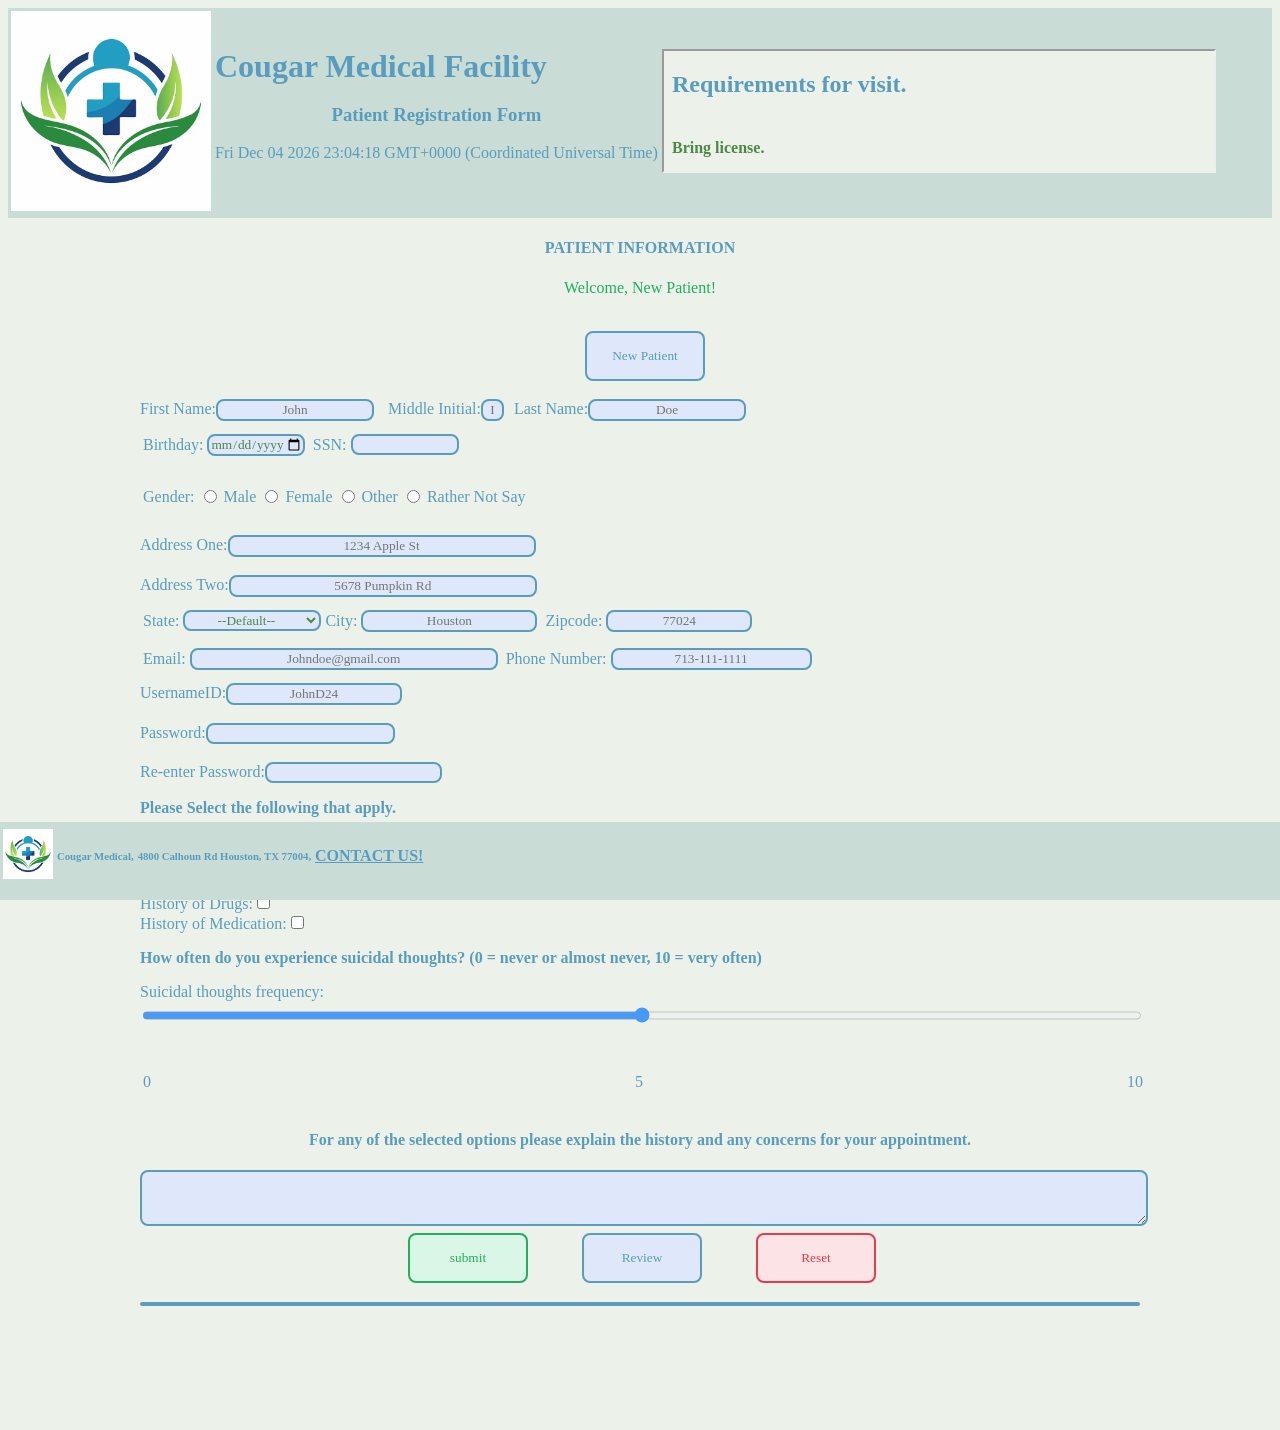
<file: index.html>
<!doctype html>
<!-- 
Program name: patient-form.html
Author: Isaiah Louis
Date created: 7/11/2026
Date last edited: 7/11/2026
Version: 4.0
Description: A document to take new patient information
-->
<html>
    <head>
        <title>Medical Form</title>
        <link rel="stylesheet" href="./homework4CSS.css">
        <meta charset="UTF-8">
        <script src="hw4jsvalidation.js"></script>
    </head>
    <body>
    <form action="./thankyouhw4.html" name="med_form" id="med_form">
        <header>
            <table id="heading">
                <tr>
                    <td> <img src="Medical_Image.jpeg" alt="Medical Image" style="width:200px;height:200px"> 
                    <td> <h1 class="h1">Cougar Medical Facility</h1>
                    <h3 class ="h3">Patient Registration Form</h3>
                    <p id="date"></p>
                    <script>
                        const d = new Date();
                        document.getElementById("date").innerHTML = d;
                    </script>
                    <td><iframe src="iframehw4.html" width="550" height="120"></iframe></td>
                </tr>
            </table>
        </header>
        <div class="center">
            <h4 class="h4">PATIENT INFORMATION</h4>
            <p id="welcome"></p>
        <br>
            <button type="button" id= "newpatient" onclick="resetpatient()">New Patient</button>
        <br>
        <br>
        <table>
            <tr>
                <label class="labels" for="fname">First Name:</label>
                <input maxlength="30" type="text" onblur="cookiename()" id="fname" name="fname" required title="Letters only" pattern="[A-Za-z]{1,30}" placeholder="John" oninput="focusfname()">
                <span id="errorfname"> </span>
                <label class="labels" for="mi">Middle Initial:</label>
                <input maxlength="1" type="text" id="mi" name="mi" title= "Letter only" pattern="[A-Za-z]{0,1}" placeholder="I" oninput="focusmi()">
                <span id="errormi"></span>
                <label class="labels" for="lname">Last Name:</label>
                <input maxlength="30" type="text" id="lname" name="lname" required title="Letters only" pattern="[A-Za-z]{1,30}" placeholder="Doe" oninput="focuslname()">
                <span id="errorlname"></span>
            </tr>
        </table>
        <table >
            <tr>
                <td><label class="labels" for="birthday">Birthday:</label></td> 
                <td><input type="date" id="birthday" name="birthday" required min="1900-01-01" max="2026-08-01" title="Enter a valid birthday between 1900 July 1st and 2026 July 1st" oninput="focusbirthday()"></td> 
                <td><span id="errorbirthday"></span></td>
                <td><label class="labels" for="ssn">SSN:</label></td> 
                <td><input minlength="9" maxlength="11" type="password" id="ssn" name="ssn" required title="Format: 000-00-0000 or 000000000" pattern="[0-9]{3}-[0-9]{2}-[0-9]{4}|[0-9]{9}" oninput="focusssn()"></td>
               <td><span id ="errorssn"> </span></td>
               
        </table>
        <table>
                <td><p class="p2">Gender:</p>
                <td><input type="radio" id="Male" name="preferred_sex" value="Male"></td> 
                <td><label class="labels" for="Male">Male</label></td> 
                <td><input type="radio" id="Female" name="preferred_sex" value="Female"></td> 
                <td><label class="labels" for="Female">Female</label></td> 
                <td><input type="radio" id="Other" name="preferred_sex" value="Other"></td> 
                <td><label class="labels" for="Other">Other</label></td> 
                <td><input type="radio" id="Rather_not_say" name="preferred_sex" value="Rather_not_say"></td> 
                <td><label class="labels" for="Rather_not_say">Rather Not Say</label></td> 
            </tr>
        </table>
        <table> 
            <tr>
                <label class="labels" for="Address_One">Address One:</label>
                <input maxlength="30" type="text" id="Address_One" name="Address_One" required pattern="[A-Za-z0-9\s.#'-]{1,30}" placeholder="1234 Apple St" title= "Enter a valid address" oninput="focusaddressone()">
                <span id ="erroraddressone"></span>
            <br>
            <br>
                <label class="labels" for="Address_Two">Address Two:</label>
                <input maxlength="30" type="text" id="Address_Two" name="Address_Two" placeholder="5678 Pumpkin Rd" pattern="[A-Za-z0-9\s.#'-]{1,30}" title= "Enter a valid address" oninput = "focusaddresstwo()">
                <span id ="erroraddresstwo"></span>
            <br>
            </tr>
        </table>
        <table>
               <td><label class ="labels" for="State">State:</label>
               <td> <select name="State" id="State" required title="Pick your state" onchange="focusstate()">
                    <option value="Default">--Default--</option>
                </select>
                <span id="errorstate"></span>
                <td><label class="labels" for="city">City:</label></td> 
                <td><input type="text" id="city" name="city" required placeholder="Houston" pattern="[A-Za-z\s.#'-]{1,30}" title="Enter a valid city" oninput="focuscity()"></td> 
                <td><span id="errorcity"></span>
                <td><label class="labels" for="ZipCode">Zipcode:</label></td> 
                <td><input minlength="5" maxlength="10" type="text" id="Zipcode" name="ZipCode" required pattern="[0-9]{5,10}" title="Numbers only 5 to 10 characters" placeholder="77024" oninput="focuszipcode()"></td> 
                <td><span id ="errorzipcode"></span></td>
            </tr>     
        </table>   
        <table>
                <td><label class="labels" for="email">Email:</label></td> 
                <td><input type="email" id="email" name="email" required pattern="[A-Za-z0-9._%+\-]+@[A-Za-z0-9.\-]+\.[A-Za-z]{2,}" title= "Format is Johndoe5@gmail.com" placeholder="Johndoe@gmail.com" oninput="focusemail()"></td>
                <td><span id ="erroremail"></span>
                 <td><label class="labels" for="phone">Phone Number:</label></td> 
                <td><input type="tel" id="phone" name="phone" title="Format: 000-000-0000 or 0000000000" required pattern="[0-9]{3}-[0-9]{3}-[0-9]{4}|[0-9]{10}" placeholder="713-111-1111" oninput ="focusphone()"></td>
                <td><span id ="errorphone"></span></td>
        </table>
        <table> 
            <tr>
                <label class="labels" for="user">UsernameID:</label></td>
                <input maxlength="20" type="text" id="userID" name="user" required pattern="[A-Za-z0-9]{1,20}" title="1-20 letters and numbers only" placeholder="JohnD24" oninput="focususerid()">
                <span id= "erroruserid"></span>
            <br>
            <br>
                <label class="labels" for="password">Password:</label>
                <input type="password" id="password" name="password" required pattern="[A-Za-z0-9!@#?._%+\-]{8,20}" title= "Letters,numbers,speical charactes are allowed, and must be at least 8 characters" oninput="focuspassword()">
                <span id ="errorpassword"></span>
            <br>
            <br>
                <label class="labels" for="repassword">Re-enter Password:</label>
                <input type="password" id="repassword" name="repassword" required  pattern="[A-Za-z0-9!@#?._%+\-]{8,20}" title= "Letters,numbers,speical charactes are allowed, and must be at least 8 characters" oninput="focusrepassword()">
                <span id ="errorrepassword"></span>
        </table>
         
        <p class="p1"><b>Please Select the following that apply.</b><p>
        <table>
            <tr>         
                <label class="labels" for="history_of_smoking">History of Smoking:</label>
                <input type="checkbox" id="history_of_smoking" name="history_of" class="history_of">
            <br>
                <label class="labels" for="history_of_drinking">History of Drinking:</label>
                <input type="checkbox" id="history_of_drinking" name="history_of" class="history_of">
            <br>
                <label class="labels" for="history_of_allergies">History of Allergies:</label>
                <input type="checkbox" id="history_of_allergies" name="history_of" class="history_of">
            <br>
                <label class="labels" for="history_of_drugs">History of Drugs:</label>
                <input type="checkbox" id="history_of_drugs" name="history_of" class="history_of">
            <br>
                <label class="labels" for="history_of_medication">History of Medication:</label>
                <input type="checkbox" id="history_of_medication" name="history_of" class="history_of">
            </tr>
        </table>
            <p class="p1"><b>How often do you experience suicidal thoughts? (0 = never or almost never, 10 = very often)</b></p>
          <table>
                <tr>
                    <label class="labels" for="slider">Suicidal thoughts frequency:</label>
                    <input type="range" id="slider" name="" min="0" max="10" oninput="slidernumber(this.value)">
                    <td><span id="sliderrange"></span></td>
                    <tr>
                   <td> <p class="sp1" id="slider_padone"> 0 </p></td>
                   <td> <p class="sp1" id="slider_padone"> 5 </p></td>                  
                   <td> <p class="sp2" id="slider_padone"> 10 </p></td>
                   
        </table>
        <table>
                <h4 class="h4">For any of the selected options please explain the history and any concerns for your appointment.</h4>
                <textarea id="patient_thoughts" name="patient_thoughts" rows="3" cols="50"></textarea>
                <td><input type="submit" value="submit">
                <td><button type ="button" id ="review" onclick= "review_form()">Review</button>
                <td><input type="reset">
          
        </table>
        <div id="validate">
                <p id="show_validate"></p>
        </div>
    </form>
    </div>
        <footer>
            <div>
               <table>
                    <tr>
                        <td><img src="Medical_Image.jpeg" alt="Medical Image" style="width:50px;height:50px"></td> 
                        <td><h6 class="h6">Cougar Medical, </h6></td>      
                        <td><h6 class="h6" >4800 Calhoun Rd Houston, TX 77004, </h6></td>
                        <td><a href="./footercontacthw4.html"><b>CONTACT US!</b></a></td>
                    </tr>
                </table>
            </div> 

            <div>

            </div>
        </footer>
    </body>
</html>
</file>
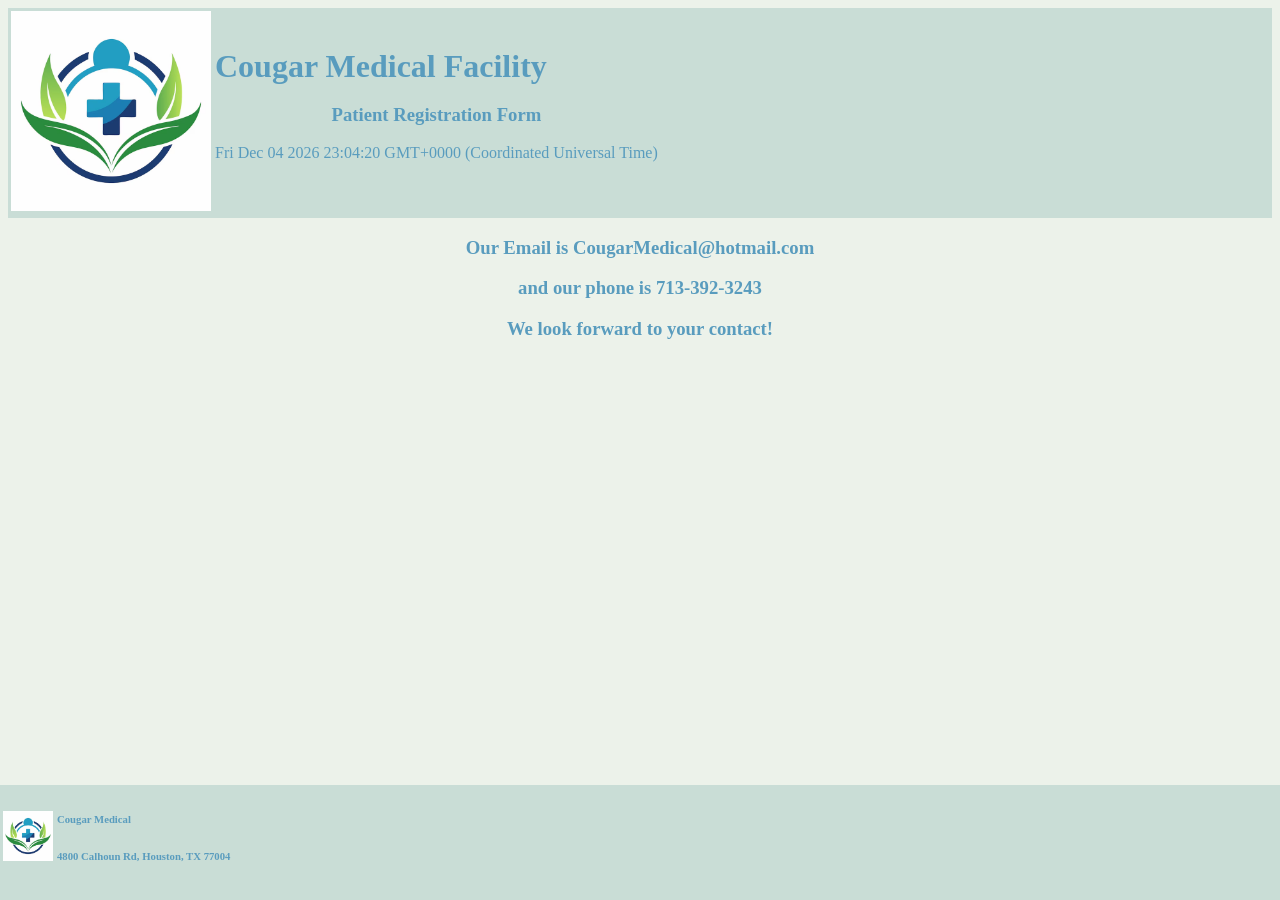
<file: footercontacthw4.html>
<!doctype html>
<!-- 
Program name: patient-form.html
Author: Isaiah Louis
Date created: 7/6/2026
Date last edited: 7/6/2026
Version: 2.5
Description: A document to take show patient medical contact info
-->
<html>
    <head>
        <title>Medical Form</title>
        <link rel="stylesheet" href="./homework4CSS.css">
        <meta charset="UTF-8">
    </head>
    <body>
    <form id="med_form">
        <header>
            <table id="heading">
                <tr>
                    <td> <img src="Medical_Image.jpeg" alt="Medical Image" style="width:200px;height:200px"> 
                    <td> <h1 class="h1">Cougar Medical Facility</h1>
                    <h3 class ="h3">Patient Registration Form</h3>
                    <p id="date"></p>
                    <script>
                        const d = new Date();
                        document.getElementById("date").innerHTML = d;
                    </script>
                </tr>
            </table>
        </header>
	<h3 class="h3" >Our Email is CougarMedical@hotmail.com</h3>
    <h3 class="h3" >and our phone is 713-392-3243</h3>
    <h3 class="h3" >We look forward to your contact!</h3>

    	</div>
 
        <footer>
            <div>
               <table>
                    <tr>
                        <td><img src="Medical_Image.jpeg" alt="Medical Image" style="width:50px;height:50px"> 
                        <td><h6 class="h6">Cougar Medical</h6>                       
                        <h6 class="h6" >4800 Calhoun Rd, Houston, TX 77004</h6>
                    </tr>
                </table>
            </div> 
        </footer>
    </body>
</html>
</file>
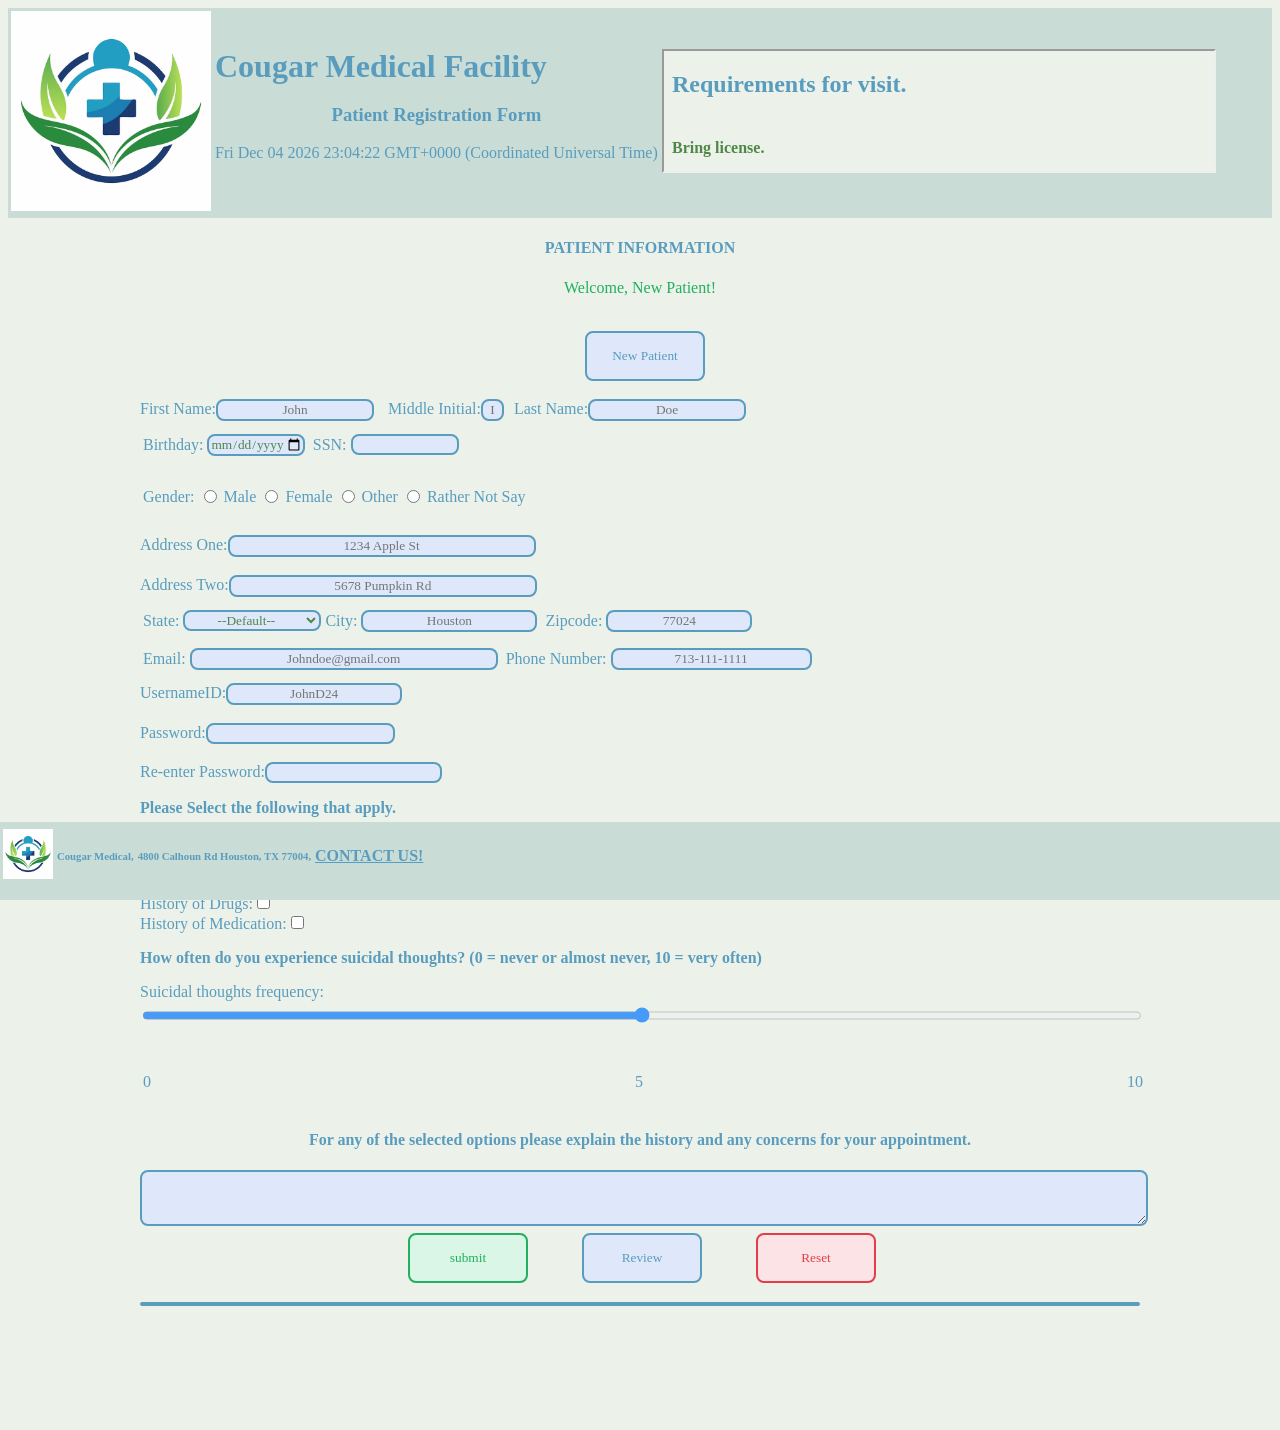
<file: Homework4.html>
<!doctype html>
<!-- 
Program name: patient-form.html
Author: Isaiah Louis
Date created: 7/11/2026
Date last edited: 7/11/2026
Version: 4.0
Description: A document to take new patient information
-->
<html>
    <head>
        <title>Medical Form</title>
        <link rel="stylesheet" href="./homework4CSS.css">
        <meta charset="UTF-8">
        <script src="hw4jsvalidation.js"></script>
    </head>
    <body>
    <form action="./thankyouhw4.html" name="med_form">
        <header>
            <table id="heading">
                <tr>
                    <td> <img src="../Medical_Image.jpeg" alt="Medical Image" style="width:200px;height:200px"> 
                    <td> <h1 class="h1">Cougar Medical Facility</h1>
                    <h3 class ="h3">Patient Registration Form</h3>
                    <p id="date"></p>
                    <script>
                        const d = new Date();
                        document.getElementById("date").innerHTML = d;
                    </script>
                    <td><iframe src="iframehw4.html" width="550" height="120"></iframe></td>
                </tr>
            </table>
        </header>
        <div class="center">
            <h4 class="h4">PATIENT INFORMATION</h4>
            <p id="welcome"></p>
        <br>
            <button type="button" id= "newpatient" onclick="newpatient()">New Patient</button>
        <br>
        <br>
        <table>
            <tr>
                <label class="labels" for="fname">First Name:</label>
                <input maxlength="30" type="text" onblur="cookiename()" id="fname" name="fname" required title="Letters only" pattern="[A-Za-z]{1,30}" placeholder="John" oninput="focusfname()">
                <span id="errorfname"> </span>
                <label class="labels" for="mi">Middle Initial:</label>
                <input maxlength="1" type="text" id="mi" name="mi" title= "Letter only" pattern="[A-Za-z]{0,1}" placeholder="I" oninput="focusmi()">
                <span id="errormi"></span>
                <label class="labels" for="lname">Last Name:</label>
                <input maxlength="30" type="text" id="lname" name="lname" required title="Letters only" pattern="[A-Za-z]{1,30}" placeholder="Doe" oninput="focuslname()">
                <span id="errorlname"></span>
            </tr>
        </table>
        <table >
            <tr>
                <td><label class="labels" for="birthday">Birthday:</label></td> 
                <td><input type="date" id="birthday" name="birthday" required min="1900-01-01" max="2026-08-01" title="Enter a valid birthday between 1900 July 1st and 2026 July 1st" oninput="focusbirthday()"></td> 
                <td><span id="errorbirthday"></span></td>
                <td><label class="labels" for="ssn">SSN:</label></td> 
                <td><input minlength="9" maxlength="11" type="password" id="ssn" name="ssn" required title="Format: 000-00-0000 or 000000000" pattern="[0-9]{3}-[0-9]{2}-[0-9]{4}|[0-9]{9}" oninput="focusssn()"></td>
               <td><span id ="errorssn"> </span></td>
               
        </table>
        <table>
                <td><p class="p2">Gender:</p>
                <td><input type="radio" id="Male" name="preferred_sex" value="Male"></td> 
                <td><label class="labels" for="Male">Male</label></td> 
                <td><input type="radio" id="Female" name="preferred_sex" value="Female"></td> 
                <td><label class="labels" for="Female">Female</label></td> 
                <td><input type="radio" id="Other" name="preferred_sex" value="Other"></td> 
                <td><label class="labels" for="Other">Other</label></td> 
                <td><input type="radio" id="Rather_not_say" name="preferred_sex" value="Rather_not_say"></td> 
                <td><label class="labels" for="Rather_not_say">Rather Not Say</label></td> 
            </tr>
        </table>
        <table> 
            <tr>
                <label class="labels" for="Address_One">Address One:</label>
                <input maxlength="30" type="text" id="Address_One" name="Address_One" required pattern="[A-Za-z0-9\s.#'-]{1,30}" placeholder="1234 Apple St" title= "Enter a valid address" oninput="focusaddressone()">
                <span id ="erroraddressone"></span>
            <br>
            <br>
                <label class="labels" for="Address_Two">Address Two:</label>
                <input maxlength="30" type="text" id="Address_Two" name="Address_Two" placeholder="5678 Pumpkin Rd" pattern="[A-Za-z0-9\s.#'-]{1,30}" title= "Enter a valid address" oninput = "focusaddresstwo()">
                <span id ="erroraddresstwo"></span>
            <br>
            </tr>
        </table>
        <table>
               <td><label class ="labels" for="State">State:</label>
               <td> <select name="State" id="State" required title="Pick your state" onchange="focusstate()">
                    <option value="Default">--Default--</option>
                </select>
                <span id="errorstate"></span>
                <td><label class="labels" for="city">City:</label></td> 
                <td><input type="text" id="city" name="city" required placeholder="Houston" pattern="[A-Za-z\s.#'-]{1,30}" title="Enter a valid city" oninput="focuscity()"></td> 
                <td><span id="errorcity"></span>
                <td><label class="labels" for="ZipCode">Zipcode:</label></td> 
                <td><input minlength="5" maxlength="10" type="text" id="Zipcode" name="ZipCode" required pattern="[0-9]{5,10}" title="Numbers only 5 to 10 characters" placeholder="77024" oninput="focuszipcode()"></td> 
                <td><span id ="errorzipcode"></span></td>
            </tr>     
        </table>   
        <table>
                <td><label class="labels" for="email">Email:</label></td> 
                <td><input type="email" id="email" name="email" required pattern="[A-Za-z0-9._%+\-]+@[A-Za-z0-9.\-]+\.[A-Za-z]{2,}" title= "Format is Johndoe5@gmail.com" placeholder="Johndoe@gmail.com" oninput="focusemail()"></td>
                <td><span id ="erroremail"></span>
                 <td><label class="labels" for="phone">Phone Number:</label></td> 
                <td><input type="tel" id="phone" name="phone" title="Format: 000-000-0000 or 0000000000" required pattern="[0-9]{3}-[0-9]{3}-[0-9]{4}|[0-9]{10}" placeholder="713-111-1111" oninput ="focusphone()"></td>
                <td><span id ="errorphone"></span></td>
        </table>
        <table> 
            <tr>
                <label class="labels" for="user">UsernameID:</label></td>
                <input maxlength="20" type="text" id="userID" name="user" required pattern="[A-Za-z0-9]{1,20}" title="1-20 letters and numbers only" placeholder="JohnD24" oninput="focususerid()">
                <span id= "erroruserid"></span>
            <br>
            <br>
                <label class="labels" for="password">Password:</label>
                <input type="password" id="password" name="password" required pattern="[A-Za-z0-9!@#?._%+\-]{8,20}" title= "Letters,numbers,speical charactes are allowed, and must be at least 8 characters" oninput="focuspassword()">
                <span id ="errorpassword"></span>
            <br>
            <br>
                <label class="labels" for="repassword">Re-enter Password:</label>
                <input type="password" id="repassword" name="repassword" required  pattern="[A-Za-z0-9!@#?._%+\-]{8,20}" title= "Letters,numbers,speical charactes are allowed, and must be at least 8 characters" oninput="focusrepassword()">
                <span id ="errorrepassword"></span>
        </table>
         
        <p class="p1"><b>Please Select the following that apply.</b><p>
        <table>
            <tr>         
                <label class="labels" for="history_of_smoking">History of Smoking:</label>
                <input type="checkbox" id="history_of_smoking" name="history_of" class="history_of">
            <br>
                <label class="labels" for="history_of_drinking">History of Drinking:</label>
                <input type="checkbox" id="history_of_drinking" name="history_of" class="history_of">
            <br>
                <label class="labels" for="history_of_allergies">History of Allergies:</label>
                <input type="checkbox" id="history_of_allergies" name="history_of" class="history_of">
            <br>
                <label class="labels" for="history_of_drugs">History of Drugs:</label>
                <input type="checkbox" id="history_of_drugs" name="history_of" class="history_of">
            <br>
                <label class="labels" for="history_of_medication">History of Medication:</label>
                <input type="checkbox" id="history_of_medication" name="history_of" class="history_of">
            </tr>
        </table>
            <p class="p1"><b>How often do you experience suicidal thoughts? (0 = never or almost never, 10 = very often)</b></p>
          <table>
                <tr>
                    <label class="labels" for="slider">Suicidal thoughts frequency:</label>
                    <input type="range" id="slider" name="" min="0" max="10" oninput="slidernumber(this.value)">
                    <td><span id="sliderrange"></span></td>
                    <tr>
                   <td> <p class="sp1" id="slider_padone"> 0 </p></td>
                   <td> <p class="sp1" id="slider_padone"> 5 </p></td>                  
                   <td> <p class="sp2" id="slider_padone"> 10 </p></td>
                   
        </table>
        <table>
                <h4 class="h4">For any of the selected options please explain the history and any concerns for your appointment.</h4>
                <textarea id="patient_thoughts" name="patient_thoughts" rows="3" cols="50"></textarea>
                <td><input type="submit" value="submit">
                <td><button type ="button" id ="review" onclick= "review_form()">Review</button>
                <td><input type="reset">
          
        </table>
        <div id="validate">
                <p id="show_validate"></p>
        </div>
    </form>
    </div>
        <footer>
            <div>
               <table>
                    <tr>
                        <td><img src="../Medical_Image.jpeg" alt="Medical Image" style="width:50px;height:50px"></td> 
                        <td><h6 class="h6">Cougar Medical, </h6></td>      
                        <td><h6 class="h6" >4800 Calhoun Rd Houston, TX 77004, </h6></td>
                        <td><a href="./footercontacthw4.html"><b>CONTACT US!</b></a></td>
                    </tr>
                </table>
            </div> 

            <div>

            </div>
        </footer>
    </body>
</html>
</file>
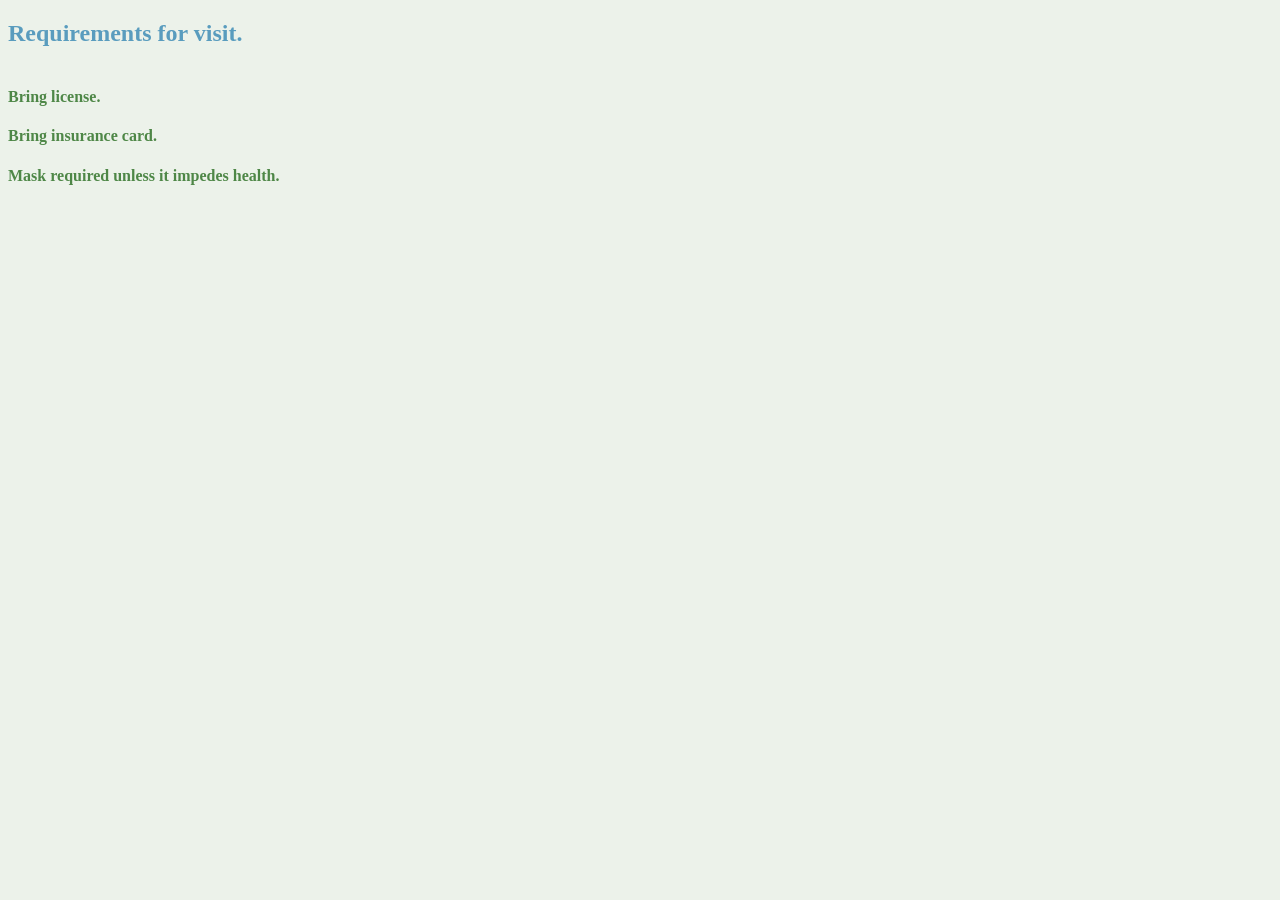
<file: iframehw4.html>
<!doctype html>
<!-- 
Program name: patient-form.html
Author: Isaiah Louis
Date created: 7/10/2026
Date last edited: 7/10/2026
Version: 3.0
Description: A doc to link to form
-->
<html>
    <head>
        <title>Requirements for visit</title>
        <meta charset="UTF-8">
        <style>
            body {background-color: rgb(236, 242, 234);}
            h2   {color: rgb(89, 156, 190);}
            h2   {font-family: "Lucida Console";}
            h4   {color: rgb(78, 135, 71);}
            h4   {font-family: "Lucida Console";}
            #rules{height: 120px;}
            #rules{width: 550px;}
        </style>
    </head>
    <body>
        <header>
             <h2 class ="h3">Requirements for visit.</h2>
        </header>
    <div id="rules">
	    <h4>Bring license.</h4>
        <h4>Bring insurance card.</h4>
        <h4>Mask required unless it impedes health.</h4>
        <h4>No animals allowed except for service animals.</h4>
        <h4>No smoking allowed.</h4>
        <h4>No outside food or drink.</h4>
        <h4>Arrive 15 minutes before appointment if new patient.</h4>
        <h4>Cellphones should be silent.</h4>
        <h4>Missed appointments will cause a surcharge.</h4>
        <h4>Minors must be accompanied.</h4>
    </div>
    </body>
    <script>
            document.getElementById("rules").style.overflow = "scroll";
    </script>
</html>
</file>
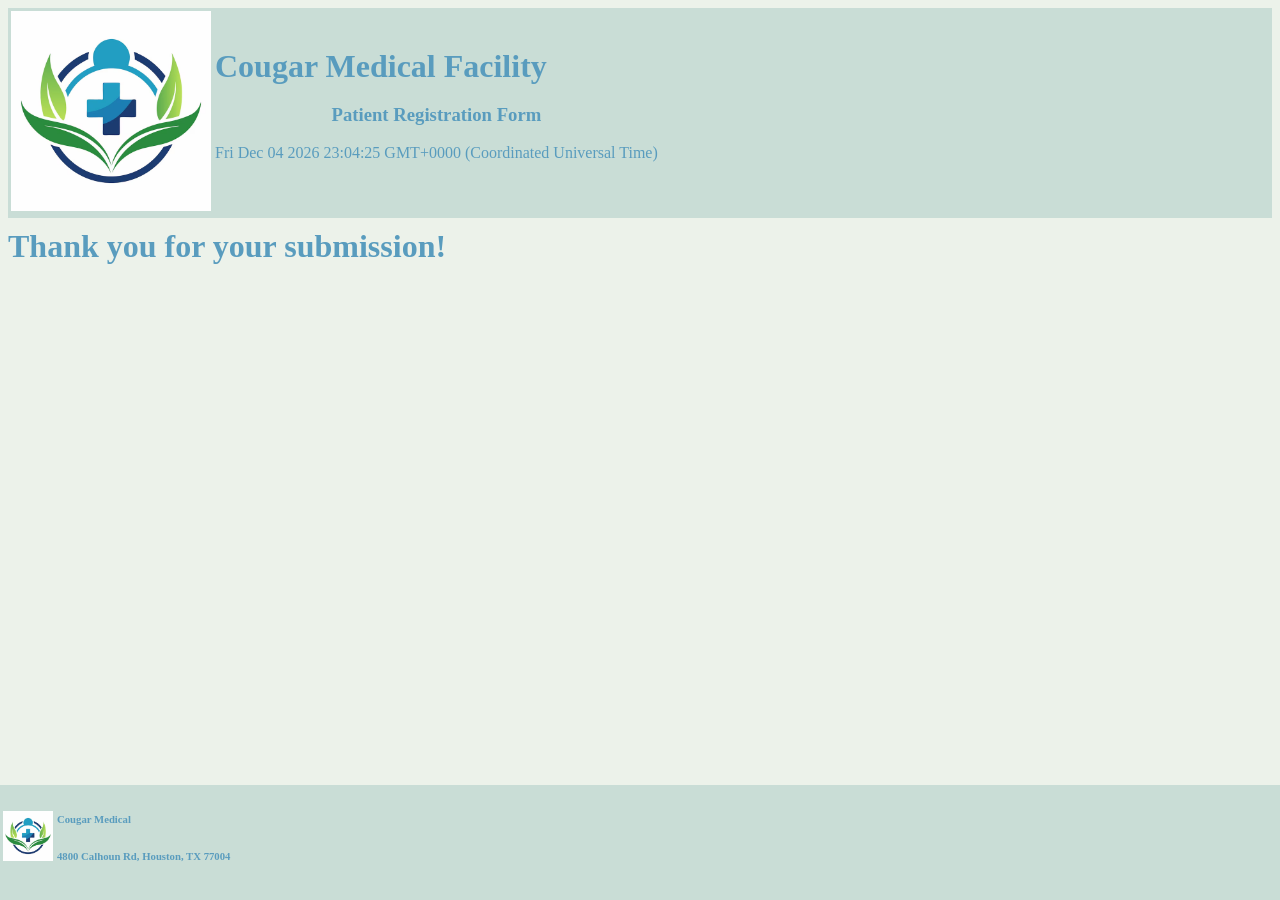
<file: thankyouhw4.html>
<!doctype html>
<!-- 
Program name: patient-form.html
Author: Isaiah Louis
Date created: 7//2026
Date last edited: 7/6/2026
Version: 2.5
Description: A document to thank patient
-->
<html>
    <head>
        <title>Medical Form</title>
        <link rel="stylesheet" href="./homework4CSS.css">
        <meta charset="UTF-8">
    </head>
    <body>
    <form>
        <header>
            <table id="heading">
                <tr>
                    <td> <img src="Medical_Image.jpeg" alt="Medical Image" style="width:200px;height:200px"> 
                    <td> <h1 class="h1">Cougar Medical Facility</h1>
                    <h3 class ="h3">Patient Registration Form</h3>
                    <p id="date"></p>
                    <script>
                        const d = new Date();
                        document.getElementById("date").innerHTML = d;
                    </script>
                </tr>
            </table>
        </header>
	<h1 class="h1" >Thank you for your submission!</h1>
    	</div>
 
        <footer>
            <div>
               <table>
                    <tr>
                        <td><img src="Medical_Image.jpeg" alt="Medical Image" style="width:50px;height:50px"> 
                        <td><h6 class="h6">Cougar Medical</h6>                       
                        <h6 class="h6" >4800 Calhoun Rd, Houston, TX 77004</h6>
                    </tr>
                </table>
            </div> 
        </footer>
    </body>
</html>
</file>
<file: homework4CSS.css>
/*
Program name: patient-form.css
Author: Isaiah Louis
Date created: 7/11/2026
Date last edited: 7/11/2026
Version: 4.0
Description: A document to style the new patient form
*/
body {
  background-color: rgb(236, 242, 234);
}
textarea{
  width: 1000px;
}
a{
  font-family: "Lucida Console";
  color: rgb(89, 156, 190);
  text-align: center;
}
header {
  background-color: rgb(201, 221, 214);
}
footer {
  background-color: rgb(201, 221, 214);
}
option {
  border: 2px solid rgb(89, 156, 190);
  border-radius: 8px;
  background-color: rgba(222, 232, 250);
  color: rgb(78, 135, 71);
  font-family: "Lucida Console";
}
select {
  border: 2px solid rgb(89, 156, 190);
  border-radius: 8px;
  background-color: rgba(222, 232, 250);
  color: rgb(78, 135, 71);
  font-family: "Lucida Console";
  text-align: center;
}
table{
  margin-bottom: 10px;
}
footer {
   position: fixed;
   left: 0;
   bottom: 0;
   width: 100%;
}
header {
  position: sticky;
  top: 0;
}
.center {
  width: 1000px;
  margin: auto;
  padding-bottom: 100px;
}
.h1 {
  font-family: "Lucida Console";
  color: rgb(89, 156, 190);
  margin: auto;
}
.h3 {
  font-family: "Lucida Console";
  color: rgb(89, 156, 190);
  text-align: center;
}
.h4 {
  font-family: "Lucida Console";
  color: rgb(89, 156, 190);
  text-align: center;
}
.h6 {
  font-family: "Lucida Console";
  color: rgb(89, 156, 190);
}
.sp1 {
  font-family: "Lucida Console";
  color: rgb(89, 156, 190);
  margin-right: 480px;
}
#sliderrange{
  font-family: "Lucida Console";
  color: rgb(89, 156, 190);
  margin-right: 480px;
}
.sp2 {
  font-family: "Lucida Console";
  color: rgb(89, 156, 190);
}
.p1 {
  font-family: "Lucida Console";
  color: rgb(89, 156, 190);
}
.p2 {
  font-family: "Lucida Console";
  color: rgb(89, 156, 190);
}
input[type=text] {
  border: 2px solid rgb(89, 156, 190);
  border-radius: 8px;
  background-color: rgba(222, 232, 250);
  color: rgb(78, 135, 71);
  font-family: "Lucida Console";
}
input[type=password] {
  border: 2px solid rgb(89, 156, 190);
  border-radius: 8px;
  background-color: rgba(222, 232, 250);
  color: rgb(78, 135, 71);
}
input[type=date] {
  border: 2px solid rgb(89, 156, 190);
  border-radius: 8px;
  background-color: rgba(222, 232, 250);
  color: rgb(78, 135, 71);
  font-family: "Lucida Console";
}
input[type=email] {
  border: 2px solid rgb(89, 156, 190);
  border-radius: 8px;
  background-color: rgba(222, 232, 250);
  color: rgb(78, 135, 71);
  font-family: "Lucida Console";
}
input[type=tel] {
  border: 2px solid rgb(89, 156, 190);
  border-radius: 8px;
  background-color: rgba(222, 232, 250);
  color: rgb(78, 135, 71);
  font-family: "Lucida Console";
}
input[type=submit] {
  border: 2px solid rgb(34, 175, 95);
  border-radius: 8px;
  background-color: rgb(218, 246, 230);
  color: rgb(34, 175, 95);
  font-family: "Lucida Console";
  height: 50px;
  width: 120px;
  margin-right: 50px;
  margin-left: 265px;
}
input[type=reset] {
  border: 2px solid rgb(230, 60, 75);
  border-radius: 8px;
  background-color: rgb(252, 228, 230);
  color: rgb(230, 60, 75);
  font-family: "Lucida Console";
  height: 50px;
  width: 120px;
}
#review {
  border: 2px solid rgb(89, 156, 190);
  border-radius: 8px;
  background-color: rgba(222, 232, 250);
  color: rgb(89, 156, 190);
  font-family: "Lucida Console";
  height: 50px;
  width: 120px;
  margin-right: 50px;
}
input[type=text] {
  border: 2px solid rgb(89, 156, 190);
  border-radius: 8px;
  background-color: rgba(222, 232, 250);
  color: rgb(78, 135, 71);
  font-family: "Lucida Console";
}
#welcome {
  color: rgb(34, 175, 95);
  font-family: "Lucida Console";
  text-align: center;
}
#newpatient {
  border: 2px solid rgb(89, 156, 190);
  border-radius: 8px;
  background-color: rgba(222, 232, 250);
  color: rgb(89, 156, 190);
  font-family: "Lucida Console";
  height: 50px;
  width: 120px;
  margin-left: 445px;
}
#show_validate {
  border: 2px solid rgb(89, 156, 190);
  border-radius: 8px;
  background-color: rgba(222, 232, 250);
  color: rgb(89, 156, 190);
  font-family: "Lucida Console";
}
#patient_thoughts {
  font-family: "Lucida Console";
  color: rgb(78, 135, 71);
  border: 2px solid rgb(89, 156, 190);
  border-radius: 8px;
  background-color: rgba(222, 232, 250);
}
#mi{
  width: 15px;
  text-align: center;
  margin-right: 10px;
}
.labels {
  font-family: "Lucida Console";
  color: rgb(89, 156, 190);
}
#fname{
  width: 150px;
  text-align: center;
  margin-right: 10px;
}
#lname{
  width: 150px;
  text-align: center;
}
#Address_One{
  width: 300px;
  text-align: center;
}
#Address_Two{
  width: 300px;
  text-align: center;
}
#ssn{
  width: 100px;
  text-align: center;
}
#city{
  text-align: center;
}
#userID{
  text-align: center;
}
#password{
  text-align: center;
  width: 181px;
}
#repassword{
  text-align: center;
}
#email{
  text-align: center;
   width: 300px;
}
#Zipcode{
  text-align: center;
  width: 138px;
}
#phone{
  text-align: center;
  width: 193px;
}
#slider {
  width: 100%;
  height: 25px;
  background-color:rgb(89, 156, 190);
  opacity: 0.7;
  transition: opacity .2s;
}
#date {
  font-family: "Lucida Console";
  color: rgb(89, 156, 190);
}
#errorfname{
  color: rgb(230, 60, 75);
  font-family: "Lucida Console";
}
#errormi{
  color: rgb(230, 60, 75);
  font-family: "Lucida Console";
}
#errorlname{
  color: rgb(230, 60, 75);
  font-family: "Lucida Console";
}
#errorbirthday{
  color: rgb(230, 60, 75);
  font-family: "Lucida Console";
}
#errorssn{
  color: rgb(230, 60, 75);
  font-family: "Lucida Console";
}
#erroraddressone{
  color: rgb(230, 60, 75);
  font-family: "Lucida Console";
}
#erroraddresstwo{
  color: rgb(230, 60, 75);
  font-family: "Lucida Console";
}
#errorstate{
  color: rgb(230, 60, 75);
  font-family: "Lucida Console";
}
#errorcity{
  color: rgb(230, 60, 75);
  font-family: "Lucida Console";
}
#errorzipcode{
  color: rgb(230, 60, 75);
  font-family: "Lucida Console";
}
#erroremail{
  color: rgb(230, 60, 75);
  font-family: "Lucida Console";
}
#errorphone{
  color: rgb(230, 60, 75);
  font-family: "Lucida Console";
}
#erroruserid{
  color: rgb(230, 60, 75);
  font-family: "Lucida Console";
}
#errorpassword{
  color: rgb(230, 60, 75);
  font-family: "Lucida Console";
}
#errorrepassword{
  color: rgb(230, 60, 75);
  font-family: "Lucida Console";
}
</file>
